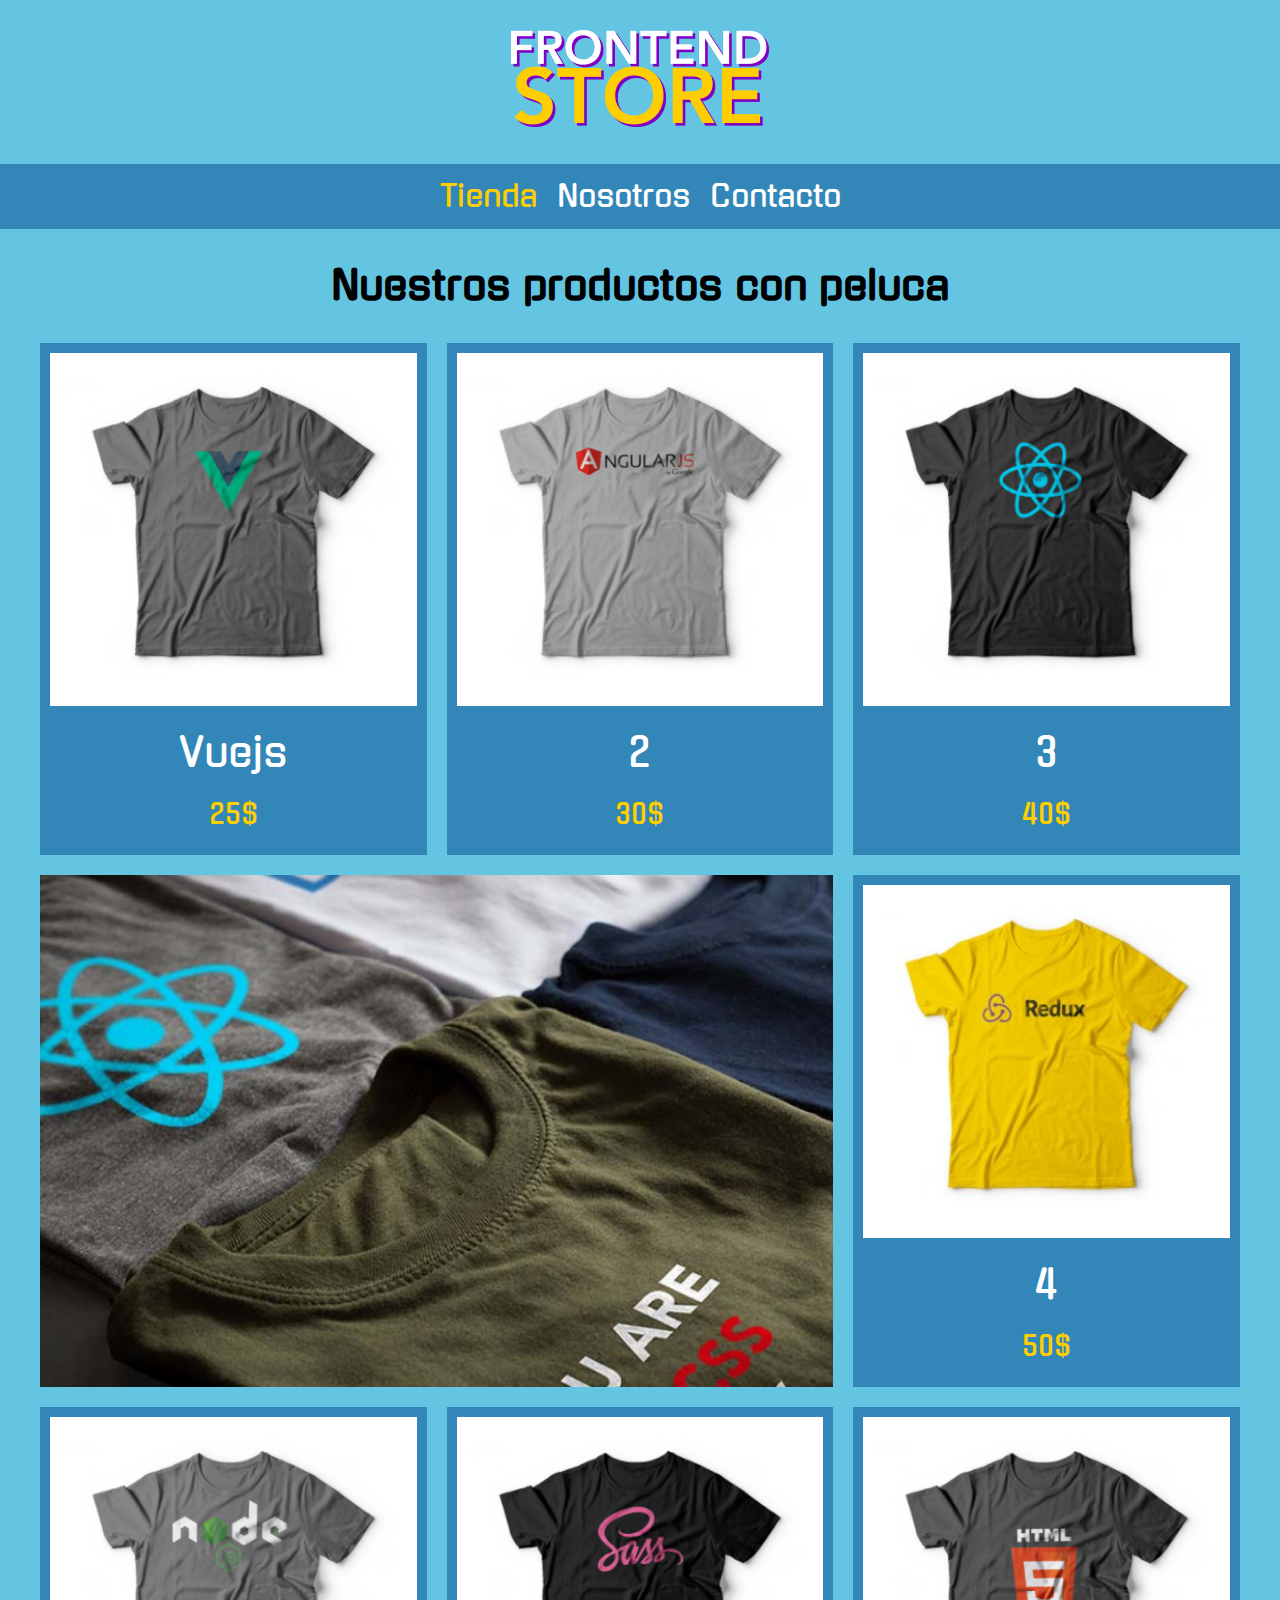
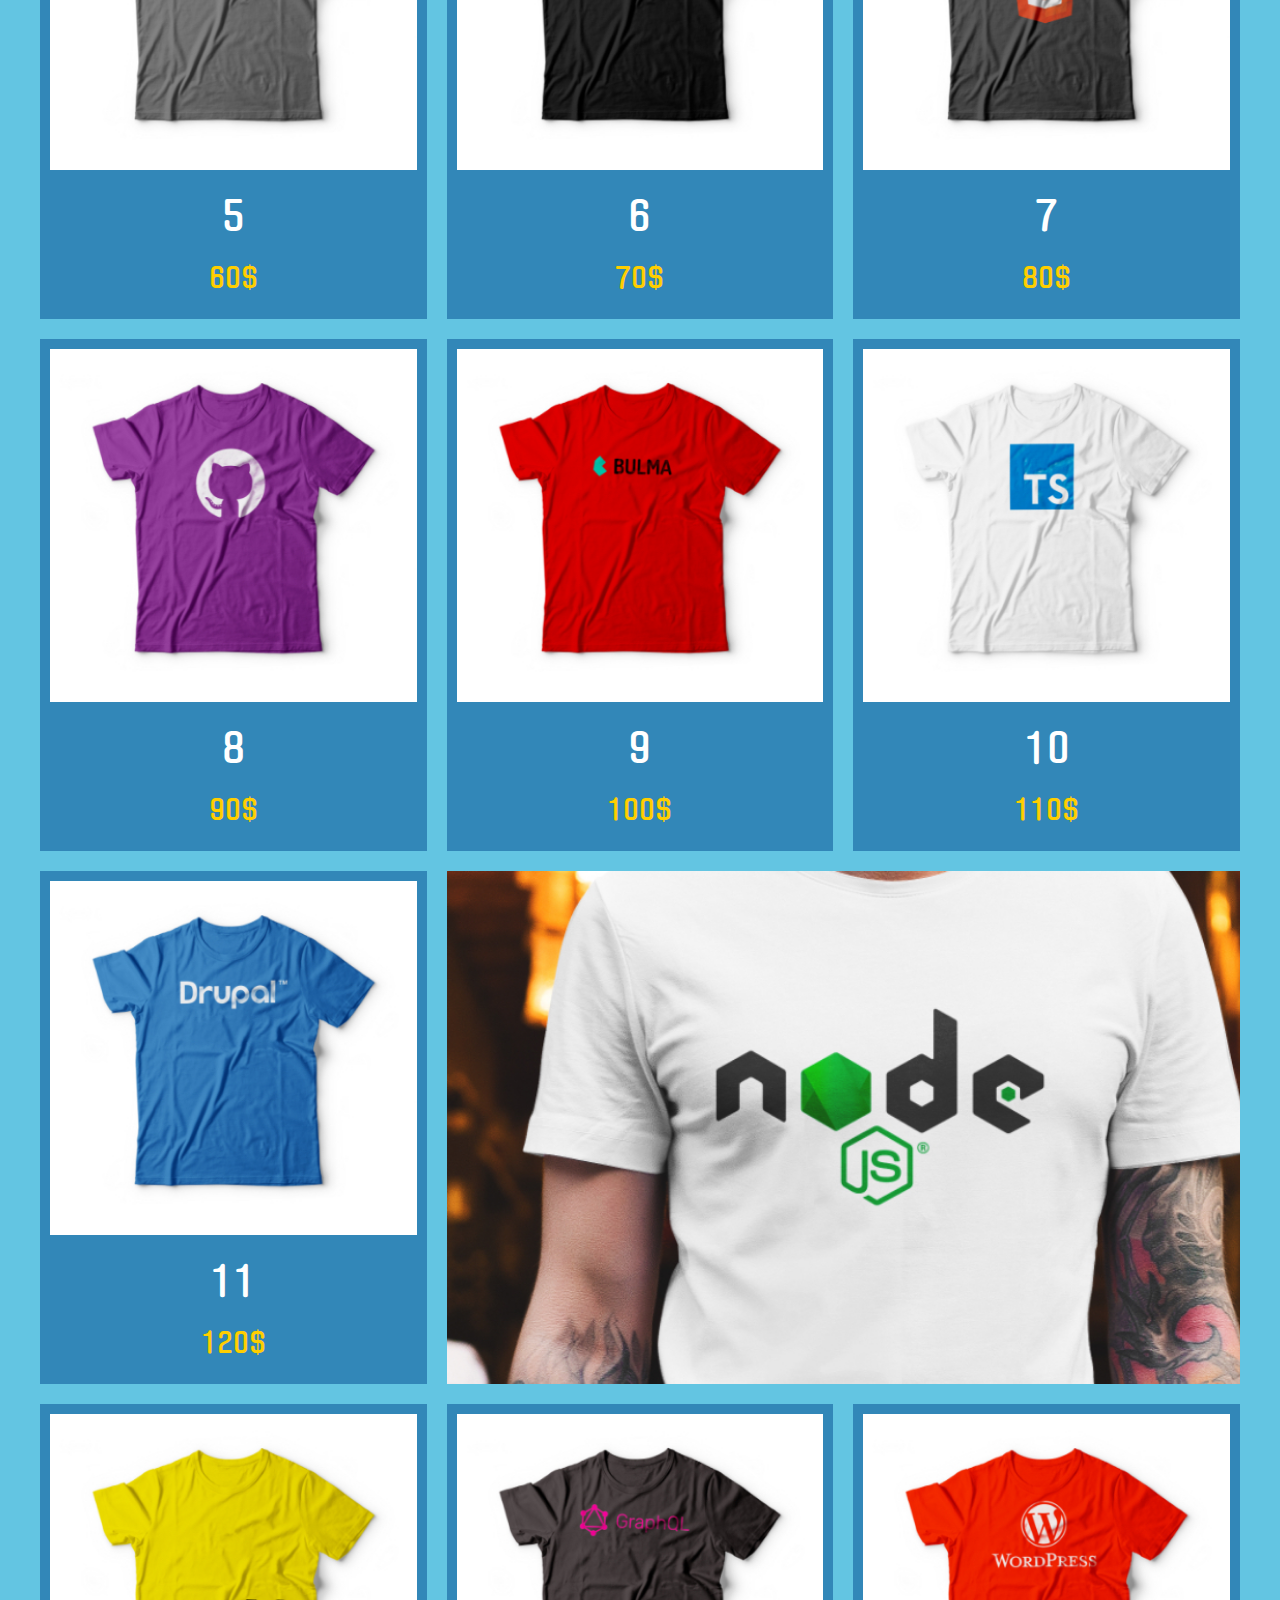
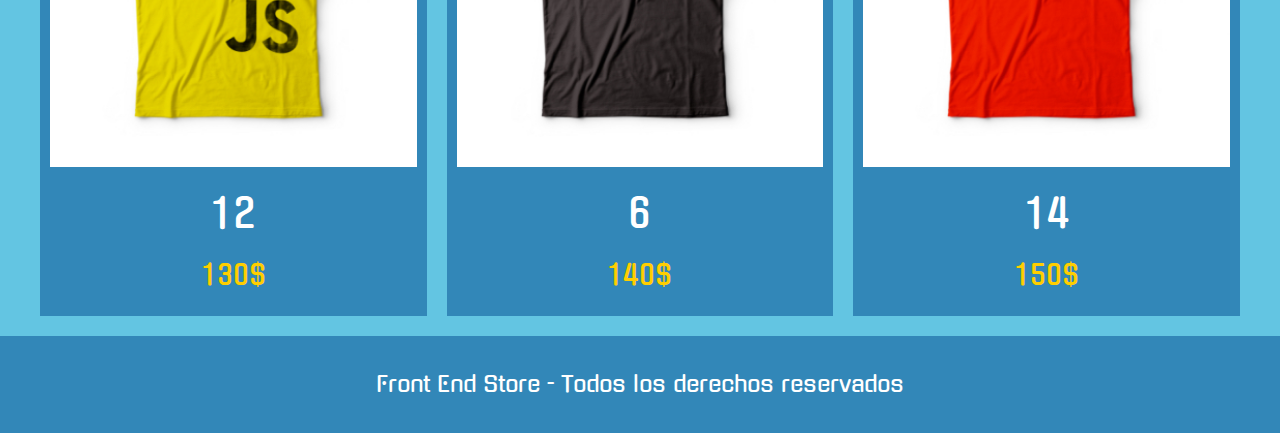
<file: index.html>
<!DOCTYPE html>
<html lang="en">
<head>
    <meta charset="UTF-8">
    <meta http-equiv="X-UA-Compatible" content="IE=edge">
    <meta name="viewport" content="width=device-width, initial-scale=1.0">
    <title>FrontEnd Store</title>
    <link rel="preconnect" href="https://fonts.googleapis.com">
    <link rel="preconnect" href="https://fonts.gstatic.com" crossorigin>
    <link href="https://fonts.googleapis.com/css2?family=Gugi&display=swap" rel="stylesheet">
    <link href="css/normalice.css" rel="stylesheet">
    <link href="css/app.css" rel="stylesheet" >
    <script src="js/app.js"></script>  
</head>
<body>
    <header class="header">
        <a href="index.html">
            <img class ="header__logo " src="img/logo.png" alt="Logotipo">
        </a>
    </header>

    <nav class="navegacion">
        <a class="navegacion__enlace navegacion__enlace--activo" href="index.html">Tienda</a>
        <a class="navegacion__enlace" href="nosotros.html">Nosotros</a>
        <a class="navegacion__enlace" href="contacto.html">Contacto</a>
    </nav>

    <main class="contenedor">
        <h1>Nuestros productos con peluca</h1>
        <div class="grid">
            <div class="producto">
                <a href="producto.html">
                    <img class="producto__imagen" src="img/1.jpg" alt="imagen camisa">
                    <div class="producto__informacion">
                        <p class="producto__nombre">Vuejs</p>
                        <p class="producto__precio" >25$</p>
                    </div>
                </a>
            </div>
            
            <div class="producto">
                <a href="producto.html">
                    <img class="producto__imagen" src="img/2.jpg" alt="imagen camisa">
                    <div class="producto__informacion">
                        <p class="producto__nombre">2</p>
                        <p class="producto__precio" >30$</p>
                    </div>
                </a>
            </div>

            <div class="producto">
                <a href="producto.html">
                    <img class="producto__imagen" src="img/3.jpg" alt="imagen camisa">
                    <div class="producto__informacion">
                        <p class="producto__nombre">3</p>
                        <p class="producto__precio" >40$</p>
                    </div>
                </a>
            </div>
            <div class="producto">
                <a href="producto.html">
                    <img class="producto__imagen" src="img/4.jpg" alt="imagen camisa">
                    <div class="producto__informacion">
                        <p class="producto__nombre">4</p>
                        <p class="producto__precio">50$</p>
                    </div>
                </a>
            </div>
            <div class="producto">
                <a href="producto.html">
                    <img class="producto__imagen" src="img/5.jpg" alt="imagen camisa">
                    <div class="producto__informacion">
                        <p class="producto__nombre">5</p>
                        <p class="producto__precio">60$</p>
                    </div>
                </a>
            </div>
            <div class="producto">
                <a href="producto.html">
                    <img class="producto__imagen" src="img/6.jpg" alt="imagen camisa">
                    <div class="producto__informacion">
                        <p class="producto__nombre">6</p>
                        <p class="producto__precio">70$</p>
                    </div>
                </a>
            </div>
            <div class="producto">
                <a href="producto.html">
                    <img class="producto__imagen" src="img/7.jpg" alt="imagen camisa">
                    <div class="producto__informacion">
                        <p class="producto__nombre">7</p>
                        <p class="producto__precio">80$</p>
                    </div>
                </a>
            </div>
            <div class="producto">
                <a href="producto.html">
                    <img class="producto__imagen" src="img/8.jpg" alt="imagen camisa">
                    <div class="producto__informacion">
                        <p class="producto__nombre">8</p>
                        <p class="producto__precio">90$</p>
                    </div>
                </a>
            </div>
            <div class="producto">
                <a href="producto.html">
                    <img class="producto__imagen" src="img/9.jpg" alt="imagen camisa">
                    <div class="producto__informacion">
                        <p class="producto__nombre">9</p>
                        <p class="producto__precio">100$</p>
                    </div>
                </a>
            </div>
            <div class="producto">
                <a href="producto.html">
                    <img class="producto__imagen" src="img/10.jpg" alt="imagen camisa">
                    <div class="producto__informacion">
                        <p class="producto__nombre">10</p>
                        <p class="producto__precio">110$</p>
                    </div>
                </a>
            </div>
            <div class="producto">
                <a href="producto.html">
                    <img class="producto__imagen" src="img/11.jpg" alt="imagen camisa">
                    <div class="producto__informacion">
                        <p class="producto__nombre">11</p>
                        <p class="producto__precio">120$</p>
                    </div>
                </a>
            </div>
            <div class="producto">
                <a href="producto.html">
                    <img class="producto__imagen" src="img/12.jpg" alt="imagen camisa">
                    <div class="producto__informacion">
                        <p class="producto__nombre">12</p>
                        <p class="producto__precio">130$</p>
                    </div>
                </a>
            </div>
            <div class="producto">
                <a href="producto.html">
                    <img class="producto__imagen" src="img/13.jpg" alt="imagen camisa">
                    <div class="producto__informacion">
                        <p class="producto__nombre">6</p>
                        <p class="producto__precio">140$</p>
                    </div>
                </a>
            </div>
            <div class="producto">
                <a href="producto.html">
                    <img class="producto__imagen" src="img/14.jpg" alt="imagen camisa">
                    <div class="producto__informacion">
                        <p class="producto__nombre">14</p>
                        <p class="producto__precio">150$</p>
                    </div>
                </a>
            </div>
            <div class="grafico grafico__camisas"></div>
            <div class="grafico grafico__node"></div>
        </div>
    </main>
    <footer class="footer">
        <p class="footer__texto">Front End Store - Todos los derechos reservados</p>
    </footer>

    
</body>
</html>
</file>
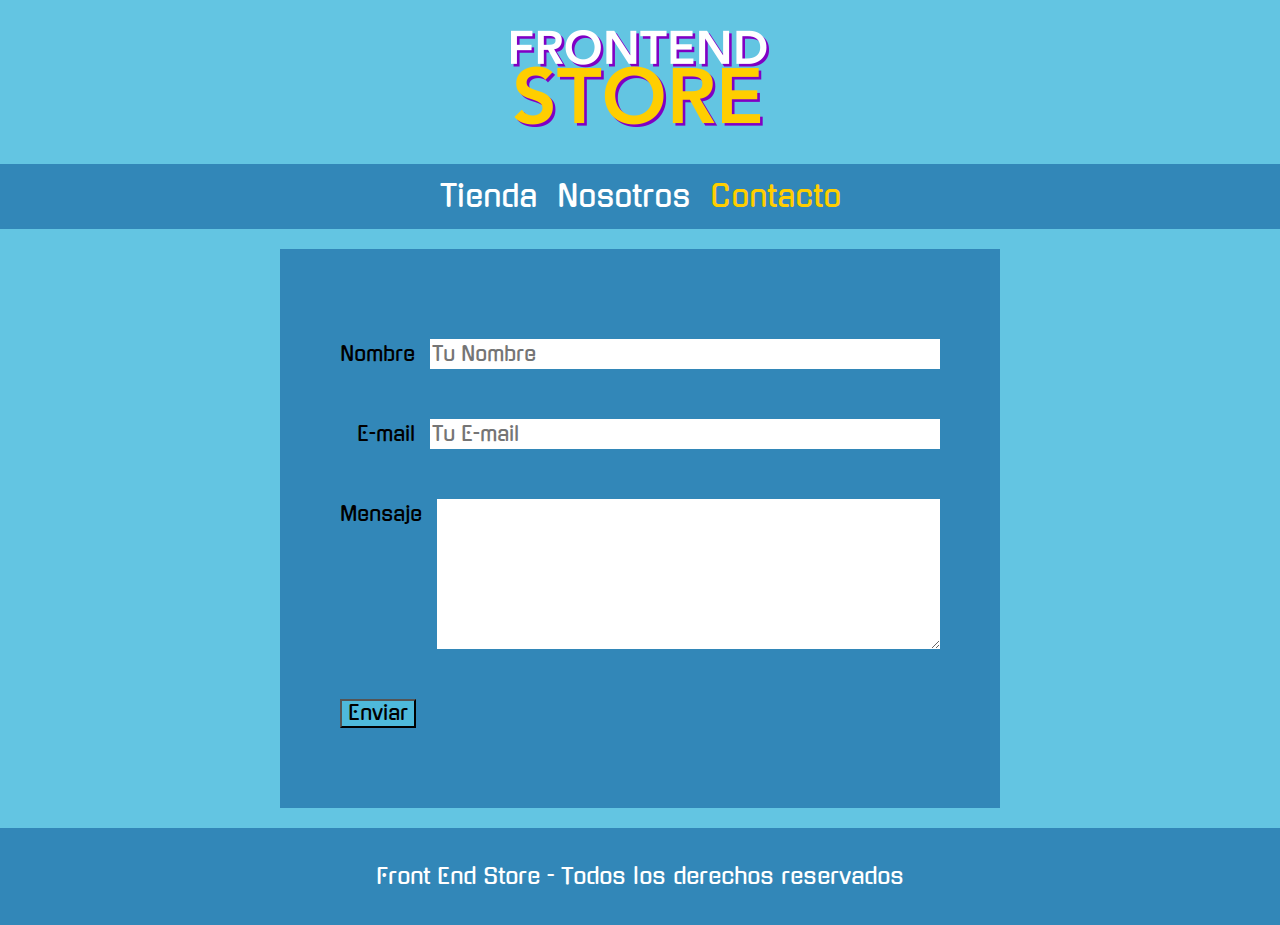
<file: contacto.html>
<!DOCTYPE html>
<html lang="en">
<head>
    <meta charset="UTF-8">
    <meta http-equiv="X-UA-Compatible" content="IE=edge">
    <meta name="viewport" content="width=device-width, initial-scale=1.0">
    <title>FrontEnd Store</title>
    <link rel="preconnect" href="https://fonts.googleapis.com">
    <link rel="preconnect" href="https://fonts.gstatic.com" crossorigin>
    <link href="https://fonts.googleapis.com/css2?family=Gugi&display=swap" rel="stylesheet">
    <link href="css/normalice.css" rel="stylesheet">
    <link href="css/app.css" rel="stylesheet" >
    <script src="js/app.js"></script>           
</head>
<body>
    <header class="header">
        <a href="index.html">
            <img class ="header__logo " src="img/logo.png" alt="Logotipo">
        </a>
    </header>

    <nav class="navegacion">
        <a class="navegacion__enlace " href="index.html">Tienda</a>
        <a class="navegacion__enlace " href="nosotros.html">Nosotros</a>
        <a class="navegacion__enlace navegacion__enlace--activo" href="contacto.html">Contacto</a>
    </nav>

    <main class="contenedor">
        <form class="formularioContacto">
            <div class="campo">
                <label class="campo__label" for="nombre">Nombre</label>
                <input 
                    class="campo__field"
                    type="text" 
                    placeholder="Tu Nombre" 
                    id="nombre"
                >
            </div>
            <div class="campo">
                <label class="campo__label" for="email">E-mail</label>
                <input 
                    class="campo__field"
                    type="email" 
                    placeholder="Tu E-mail" 
                    id="email"
                >
            </div>
            <div class="campo">
                <label class="campo__label" for="mensaje">Mensaje</label>
                <textarea 
                    class="campo__field campo__field--textarea"
                    id="mensaje"
                ></textarea>
            </div>

            <div class="campo">
                <input type="submit" value="Enviar" class="boton boton--primario">
            </div>
        </form>
        
    </main>
    <footer class="footer">
        <p class="footer__texto">Front End Store - Todos los derechos reservados</p>
    </footer>

    
</body>
</html>
</file>
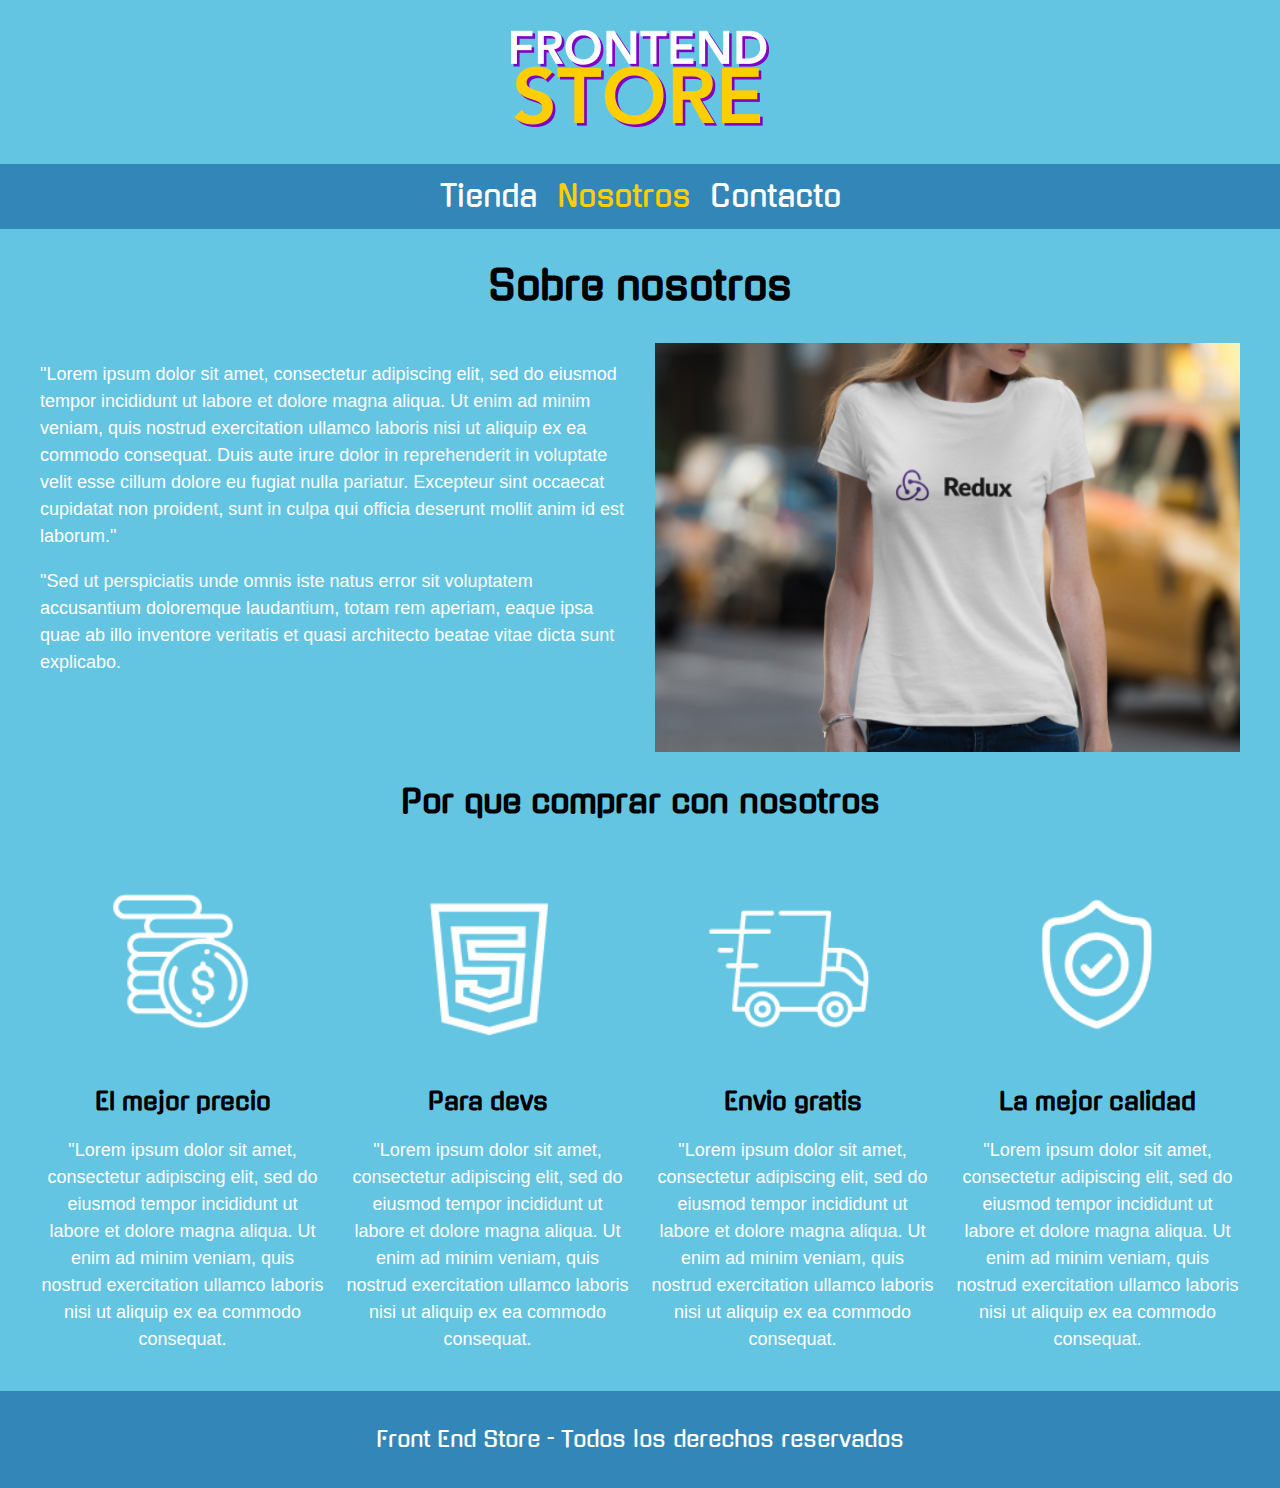
<file: nosotros.html>
<!DOCTYPE html>
<html lang="en">
<head>
    <meta charset="UTF-8">
    <meta http-equiv="X-UA-Compatible" content="IE=edge">
    <meta name="viewport" content="width=device-width, initial-scale=1.0">
    <title>FrontEnd Store</title>
    <link rel="preconnect" href="https://fonts.googleapis.com">
    <link rel="preconnect" href="https://fonts.gstatic.com" crossorigin>
    <link href="https://fonts.googleapis.com/css2?family=Gugi&display=swap" rel="stylesheet">
    <link href="css/normalice.css" rel="stylesheet">
    <link href="css/app.css" rel="stylesheet" >
</head>
<body>
    <header class="header">
        <a href="index.html">
            <img class ="header__logo " src="img/logo.png" alt="Logotipo">
        </a>
    </header>

    <nav class="navegacion">
        <a class="navegacion__enlace " href="index.html">Tienda</a>
        <a class="navegacion__enlace navegacion__enlace--activo" href="nosotros.html">Nosotros</a>
        <a class="navegacion__enlace " href="contacto.html">Contacto</a>
    </nav>

    <main class="contenedor">
        <h1>Sobre nosotros</h1>
        <div class="nosotros">
            <div class="nosotros_contenido">
            <p>"Lorem ipsum dolor sit amet, consectetur adipiscing elit, sed do eiusmod tempor incididunt ut labore et dolore magna aliqua. Ut enim ad minim veniam, quis nostrud exercitation ullamco laboris nisi ut aliquip ex ea commodo consequat. Duis aute irure dolor in reprehenderit in voluptate velit esse cillum dolore eu fugiat nulla pariatur. Excepteur sint occaecat cupidatat non proident, sunt in culpa qui officia deserunt mollit anim id est laborum."</p>
            <p>"Sed ut perspiciatis unde omnis iste natus error sit voluptatem accusantium doloremque laudantium, totam rem aperiam, eaque ipsa quae ab illo inventore veritatis et quasi architecto beatae vitae dicta sunt explicabo.</p>
            </div>

            <img class="nosotros__imagen" src="img/nosotros.jpg" alt="imagen nosotros">
        </div>

        <section class="contenedor comprar">
            <h2 class="comprar__titulo">Por que comprar con nosotros</h2>
            <div class="bloques">
                <div class="bloque">
                    <img src="img/icono_1.png" alt="porque comprar">
                    <h3 class="bloque__titulo">El mejor precio</h3>
                    <p>"Lorem ipsum dolor sit amet, consectetur adipiscing elit, sed do eiusmod tempor incididunt ut labore et dolore magna aliqua. Ut enim ad minim veniam, quis nostrud exercitation ullamco laboris nisi ut aliquip ex ea commodo consequat. </p>
                </div>
                <div class="bloque">
                    <img src="img/icono_2.png" alt="porque comprar">
                    <h3 class="bloque__titulo">Para devs</h3>
                    <p>"Lorem ipsum dolor sit amet, consectetur adipiscing elit, sed do eiusmod tempor incididunt ut labore et dolore magna aliqua. Ut enim ad minim veniam, quis nostrud exercitation ullamco laboris nisi ut aliquip ex ea commodo consequat. </p>
                </div>
                <div class="bloque">
                    <img src="img/icono_3.png" alt="porque comprar">
                    <h3 class="bloque__titulo">Envio gratis</h3>
                    <p>"Lorem ipsum dolor sit amet, consectetur adipiscing elit, sed do eiusmod tempor incididunt ut labore et dolore magna aliqua. Ut enim ad minim veniam, quis nostrud exercitation ullamco laboris nisi ut aliquip ex ea commodo consequat. </p>
                </div>
                <div class="bloque">
                    <img src="img/icono_4.png" alt="porque comprar">
                    <h3 class="bloque__titulo">La mejor calidad</h3>
                    <p>"Lorem ipsum dolor sit amet, consectetur adipiscing elit, sed do eiusmod tempor incididunt ut labore et dolore magna aliqua. Ut enim ad minim veniam, quis nostrud exercitation ullamco laboris nisi ut aliquip ex ea commodo consequat. </p>
                </div>
            </div>
        </section>
    </main>
    <footer class="footer">
        <p class="footer__texto">Front End Store - Todos los derechos reservados</p>
    </footer>

    
</body>
</html>
</file>
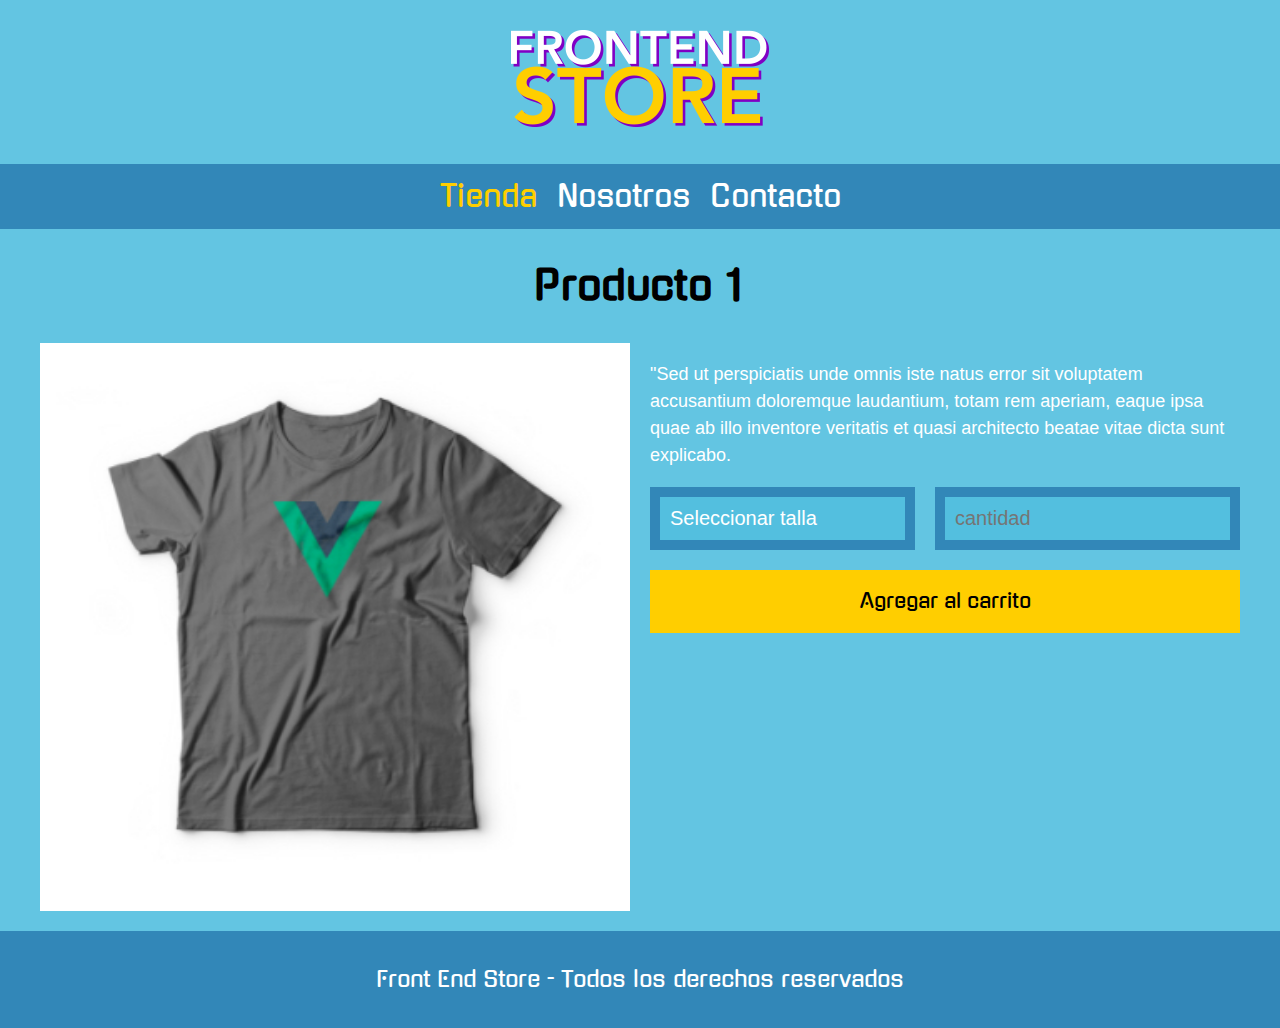
<file: producto.html>
<!DOCTYPE html>
<html lang="en">
<head>
    <meta charset="UTF-8">
    <meta http-equiv="X-UA-Compatible" content="IE=edge">
    <meta name="viewport" content="width=device-width, initial-scale=1.0">
    <title>FrontEnd Store</title>
    <link rel="preconnect" href="https://fonts.googleapis.com">
    <link rel="preconnect" href="https://fonts.gstatic.com" crossorigin>
    <link href="https://fonts.googleapis.com/css2?family=Gugi&display=swap" rel="stylesheet">
    <link href="css/normalice.css" rel="stylesheet">
    <link href="css/app.css" rel="stylesheet" >
</head>
<body>
    <header class="header">
        <a href="index.html">
            <img class ="header__logo " src="img/logo.png" alt="Logotipo">
        </a>
    </header>

    <nav class="navegacion">
        <a class="navegacion__enlace navegacion__enlace--activo"" href="index.html">Tienda</a>
        <a class="navegacion__enlace " href="nosotros.html">Nosotros</a>
        <a class="navegacion__enlace " href="contacto.html">Contacto</a>
    </nav>

    <main class="contenedor">
        <h1>Producto 1</h1>

        <div class="camisa">
            <img src="img/1.jpg" alt="imagen del producto">
            <div class="camisa__contenido">
                <p>"Sed ut perspiciatis unde omnis iste natus error sit voluptatem accusantium doloremque laudantium, totam rem aperiam, eaque ipsa quae ab illo inventore veritatis et quasi architecto beatae vitae dicta sunt explicabo. </p>

                <form class="formulario">
                    <select class="formulario__campo">
                        <option disabled selected>Seleccionar talla</option>
                        <option>S</option>
                        <option>M</option>
                        <option>L</option>
                    </select>
                    <input class="formulario__campo" type="number" placeholder="cantidad" min="1">
                    <input class="formulario__submit" type="submit" value="Agregar al carrito">
                </form>
            </div>
        </div>
    </main>
    <footer class="footer">
        <p class="footer__texto">Front End Store - Todos los derechos reservados</p>
    </footer>

    
</body>
</html>
</file>
<file: css/app.css>
:root{
    --primaro: #51bedfe5; 
    --primaroOscuro: #3287b8; 
    --secundario: #FFCE00; 
    --secundarioOscuro: #ffcc0083; 
    --blanco: #FFF; 
    --negro: #000; 
    --fuentePrincipal: 'Gugi', cursive;

}

html{
    box-sizing: border-box;
    font-size: 62.5%;
}
*,*::before, *:after{
        box-sizing: inherit;
 }

 body{
     background-color: var(--primaro);
     font-size: 1.6rem;
     line-height: 1.5;
 }

 p{
    font-size: 1.8rem;
    font-family: Arial, Helvetica, sans-serif;
    color: var(--blanco);
 }

 a{
     text-decoration: none;
 }

 .contenedor{
     max-width: 120rem;
     margin: 0 auto;
 }

 h1, h2, h3 { 
     text-align: center;
     color: black;
     font-family: var(--fuentePrincipal);
  }

 h1{
    font-size: 4rem; 
 }

 
 h2{
    font-size: 3.2rem; 
 }
 
 h3{
    font-size: 2.4rem; 
 }

 img{
     width: 100%;
 }

 /**header**/
 .header{
     display: flex;
     justify-content: center;
 }

 .header__logo{
     margin: 3rem 0 ;
 }
/** Navegacion**/
 .navegacion {
     background-color: var(--primaroOscuro);
     padding: 1rem 0;
     display: flex;
     justify-content: center;
     gap: 2rem;
 }

 .navegacion__enlace{
     font-family: var(--fuentePrincipal);
     color: var(--blanco);
     font-size: 3rem;
    }

.navegacion__enlace--activo,
.navegacion__enlace:hover{
    color: var(--secundario);
}

/** Footer**/
.footer{
background-color: var(--primaroOscuro);
padding: 1rem 0;
margin-top: 2rem;
}

.footer__texto{
text-align: center;
font-family: var(--fuentePrincipal);
font-size: 2.2rem;
}

/**Grid**/

.grid {
display: grid;
grid-template-columns: repeat(3,1fr);
gap: 2rem;

}


/** Productos**/

.producto{
background-color: var(--primaroOscuro);
padding: 1rem;
}

.producto__imagen{
width: 100%;
}


.producto__nombre{
font-size: 4rem;
font-family: var(--fuentePrincipal);
margin: 1rem 0;
text-align: center;
}

.producto__precio{
    font-size: 2.8rem;
    font-family: var(--fuentePrincipal);
    margin: 1rem 0;
    text-align: center;
    color:var(--secundario);
}

/** Graficos **/

.grafico{
    min-height: 30rem;
    background-repeat: no-repeat;
    background-size: cover;
}

.grafico__camisas{
    grid-row: 2 / 3;
    grid-column: 1 / 3;
    background-image: url(../img/grafico1.jpg);
}

.grafico__node{
    grid-row: 5 / 6;
    grid-column: 2 / 4;
    background-image: url(../img/grafico2.jpg);
}

/** Nosotros **/

.nosotros{
        display: grid;
        grid-template-columns: repeat(2, 1fr);
        column-gap: 3rem;
}

/** bloques **/

.bloques{
    display: grid;
    grid-template-columns: repeat(4, 1fr);
    gap: 2rem;
}

.bloque{
    text-align: center;

}

.bloque__imagen{
    width: 100%;
}

.bloque__titulo{
    margin: 0%;
}

/** pagina del producto **/

.camisa{
    display: grid;
    grid-template-columns: repeat(2, 1fr);
    column-gap: 2rem;
}

.formulario{
    display: grid;
    grid-template-columns: repeat(2,1fr);
    gap: 2rem;
}

.formulario__campo{
    border-color: var(--primaroOscuro);
    border-width: 1rem;
    border-style: solid;
    background-color: var(--primaro);
    color: var(--blanco);
    font-size: 2rem;
    font-family: Arial, Helvetica, sans-serif;
    padding: 1rem;
    appearance: none;
}

.formulario__submit{
    background-color: var(--secundario);
    border: none;
    font-size: 2rem;
    font-family: var(--fuentePrincipal);
    padding: 2rem;
    transition: background-color 1s  ease;
    grid-column: 1/3;
}

.formulario__submit:hover{
    cursor: pointer;
    background-color: var(--secundarioOscuro);
}

.formularioContacto{
    background-color: var(--primaroOscuro);
    margin: 2rem auto 0 auto;
    width: 60%;
    padding: 5rem;
}

.campo{
    margin: 3rem auto 0 auto;
    font-family: var(--fuentePrincipal);
    padding: 1rem;
    font-size: 2rem;
}

.campo {
    display: flex;
    margin-bottom: 2rem;
}
.campo__label {
    flex: 0 0 9rem;
    text-align: right;
    padding-right: 1.5rem;
}
.campo__field {
    flex: 1;
    border: 1px solid var(--gris);
}
.campo__field--textarea {
    height: 15rem;
}

.boton--primario {
    background-color: var(--primaro);
    cursor: pointer;
}

.boton--primario:hover {
    background-color: var(--primaroOscuro);
    

}
</file>
<file: css/normalice.css>
/*! normalize.css v8.0.1 | MIT License | github.com/necolas/normalize.css */

/* Document
   ========================================================================== */

/**
 * 1. Correct the line height in all browsers.
 * 2. Prevent adjustments of font size after orientation changes in iOS.
 */

 html {
    line-height: 1.15; /* 1 */
    -webkit-text-size-adjust: 100%; /* 2 */
  }
  
  /* Sections
     ========================================================================== */
  
  /**
   * Remove the margin in all browsers.
   */
  
  body {
    margin: 0;
  }
  
  /**
   * Render the `main` element consistently in IE.
   */
  
  main {
    display: block;
  }
  
  /**
   * Correct the font size and margin on `h1` elements within `section` and
   * `article` contexts in Chrome, Firefox, and Safari.
   */
  
  h1 {
    font-size: 2em;
    margin: 0.67em 0;
  }
  
  /* Grouping content
     ========================================================================== */
  
  /**
   * 1. Add the correct box sizing in Firefox.
   * 2. Show the overflow in Edge and IE.
   */
  
  hr {
    box-sizing: content-box; /* 1 */
    height: 0; /* 1 */
    overflow: visible; /* 2 */
  }
  
  /**
   * 1. Correct the inheritance and scaling of font size in all browsers.
   * 2. Correct the odd `em` font sizing in all browsers.
   */
  
  pre {
    font-family: monospace, monospace; /* 1 */
    font-size: 1em; /* 2 */
  }
  
  /* Text-level semantics
     ========================================================================== */
  
  /**
   * Remove the gray background on active links in IE 10.
   */
  
  a {
    background-color: transparent;
  }
  
  /**
   * 1. Remove the bottom border in Chrome 57-
   * 2. Add the correct text decoration in Chrome, Edge, IE, Opera, and Safari.
   */
  
  abbr[title] {
    border-bottom: none; /* 1 */
    text-decoration: underline; /* 2 */
    text-decoration: underline dotted; /* 2 */
  }
  
  /**
   * Add the correct font weight in Chrome, Edge, and Safari.
   */
  
  b,
  strong {
    font-weight: bolder;
  }
  
  /**
   * 1. Correct the inheritance and scaling of font size in all browsers.
   * 2. Correct the odd `em` font sizing in all browsers.
   */
  
  code,
  kbd,
  samp {
    font-family: monospace, monospace; /* 1 */
    font-size: 1em; /* 2 */
  }
  
  /**
   * Add the correct font size in all browsers.
   */
  
  small {
    font-size: 80%;
  }
  
  /**
   * Prevent `sub` and `sup` elements from affecting the line height in
   * all browsers.
   */
  
  sub,
  sup {
    font-size: 75%;
    line-height: 0;
    position: relative;
    vertical-align: baseline;
  }
  
  sub {
    bottom: -0.25em;
  }
  
  sup {
    top: -0.5em;
  }
  
  /* Embedded content
     ========================================================================== */
  
  /**
   * Remove the border on images inside links in IE 10.
   */
  
  img {
    border-style: none;
  }
  
  /* Forms
     ========================================================================== */
  
  /**
   * 1. Change the font styles in all browsers.
   * 2. Remove the margin in Firefox and Safari.
   */
  
  button,
  input,
  optgroup,
  select,
  textarea {
    font-family: inherit; /* 1 */
    font-size: 100%; /* 1 */
    line-height: 1.15; /* 1 */
    margin: 0; /* 2 */
  }
  
  /**
   * Show the overflow in IE.
   * 1. Show the overflow in Edge.
   */
  
  button,
  input { /* 1 */
    overflow: visible;
  }
  
  /**
   * Remove the inheritance of text transform in Edge, Firefox, and IE.
   * 1. Remove the inheritance of text transform in Firefox.
   */
  
  button,
  select { /* 1 */
    text-transform: none;
  }
  
  /**
   * Correct the inability to style clickable types in iOS and Safari.
   */
  
  button,
  [type="button"],
  [type="reset"],
  [type="submit"] {
    -webkit-appearance: button;
  }
  
  /**
   * Remove the inner border and padding in Firefox.
   */
  
  button::-moz-focus-inner,
  [type="button"]::-moz-focus-inner,
  [type="reset"]::-moz-focus-inner,
  [type="submit"]::-moz-focus-inner {
    border-style: none;
    padding: 0;
  }
  
  /**
   * Restore the focus styles unset by the previous rule.
   */
  
  button:-moz-focusring,
  [type="button"]:-moz-focusring,
  [type="reset"]:-moz-focusring,
  [type="submit"]:-moz-focusring {
    outline: 1px dotted ButtonText;
  }
  
  /**
   * Correct the padding in Firefox.
   */
  
  fieldset {
    padding: 0.35em 0.75em 0.625em;
  }
  
  /**
   * 1. Correct the text wrapping in Edge and IE.
   * 2. Correct the color inheritance from `fieldset` elements in IE.
   * 3. Remove the padding so developers are not caught out when they zero out
   *    `fieldset` elements in all browsers.
   */
  
  legend {
    box-sizing: border-box; /* 1 */
    color: inherit; /* 2 */
    display: table; /* 1 */
    max-width: 100%; /* 1 */
    padding: 0; /* 3 */
    white-space: normal; /* 1 */
  }
  
  /**
   * Add the correct vertical alignment in Chrome, Firefox, and Opera.
   */
  
  progress {
    vertical-align: baseline;
  }
  
  /**
   * Remove the default vertical scrollbar in IE 10+.
   */
  
  textarea {
    overflow: auto;
  }
  
  /**
   * 1. Add the correct box sizing in IE 10.
   * 2. Remove the padding in IE 10.
   */
  
  [type="checkbox"],
  [type="radio"] {
    box-sizing: border-box; /* 1 */
    padding: 0; /* 2 */
  }
  
  /**
   * Correct the cursor style of increment and decrement buttons in Chrome.
   */
  
  [type="number"]::-webkit-inner-spin-button,
  [type="number"]::-webkit-outer-spin-button {
    height: auto;
  }
  
  /**
   * 1. Correct the odd appearance in Chrome and Safari.
   * 2. Correct the outline style in Safari.
   */
  
  [type="search"] {
    -webkit-appearance: textfield; /* 1 */
    outline-offset: -2px; /* 2 */
  }
  
  /**
   * Remove the inner padding in Chrome and Safari on macOS.
   */
  
  [type="search"]::-webkit-search-decoration {
    -webkit-appearance: none;
  }
  
  /**
   * 1. Correct the inability to style clickable types in iOS and Safari.
   * 2. Change font properties to `inherit` in Safari.
   */
  
  ::-webkit-file-upload-button {
    -webkit-appearance: button; /* 1 */
    font: inherit; /* 2 */
  }
  
  /* Interactive
     ========================================================================== */
  
  /*
   * Add the correct display in Edge, IE 10+, and Firefox.
   */
  
  details {
    display: block;
  }
  
  /*
   * Add the correct display in all browsers.
   */
  
  summary {
    display: list-item;
  }
  
  /* Misc
     ========================================================================== */
  
  /**
   * Add the correct display in IE 10+.
   */
  
  template {
    display: none;
  }
  
  /**
   * Add the correct display in IE 10.
   */
  
  [hidden] {
    display: none;
  }
</file>
